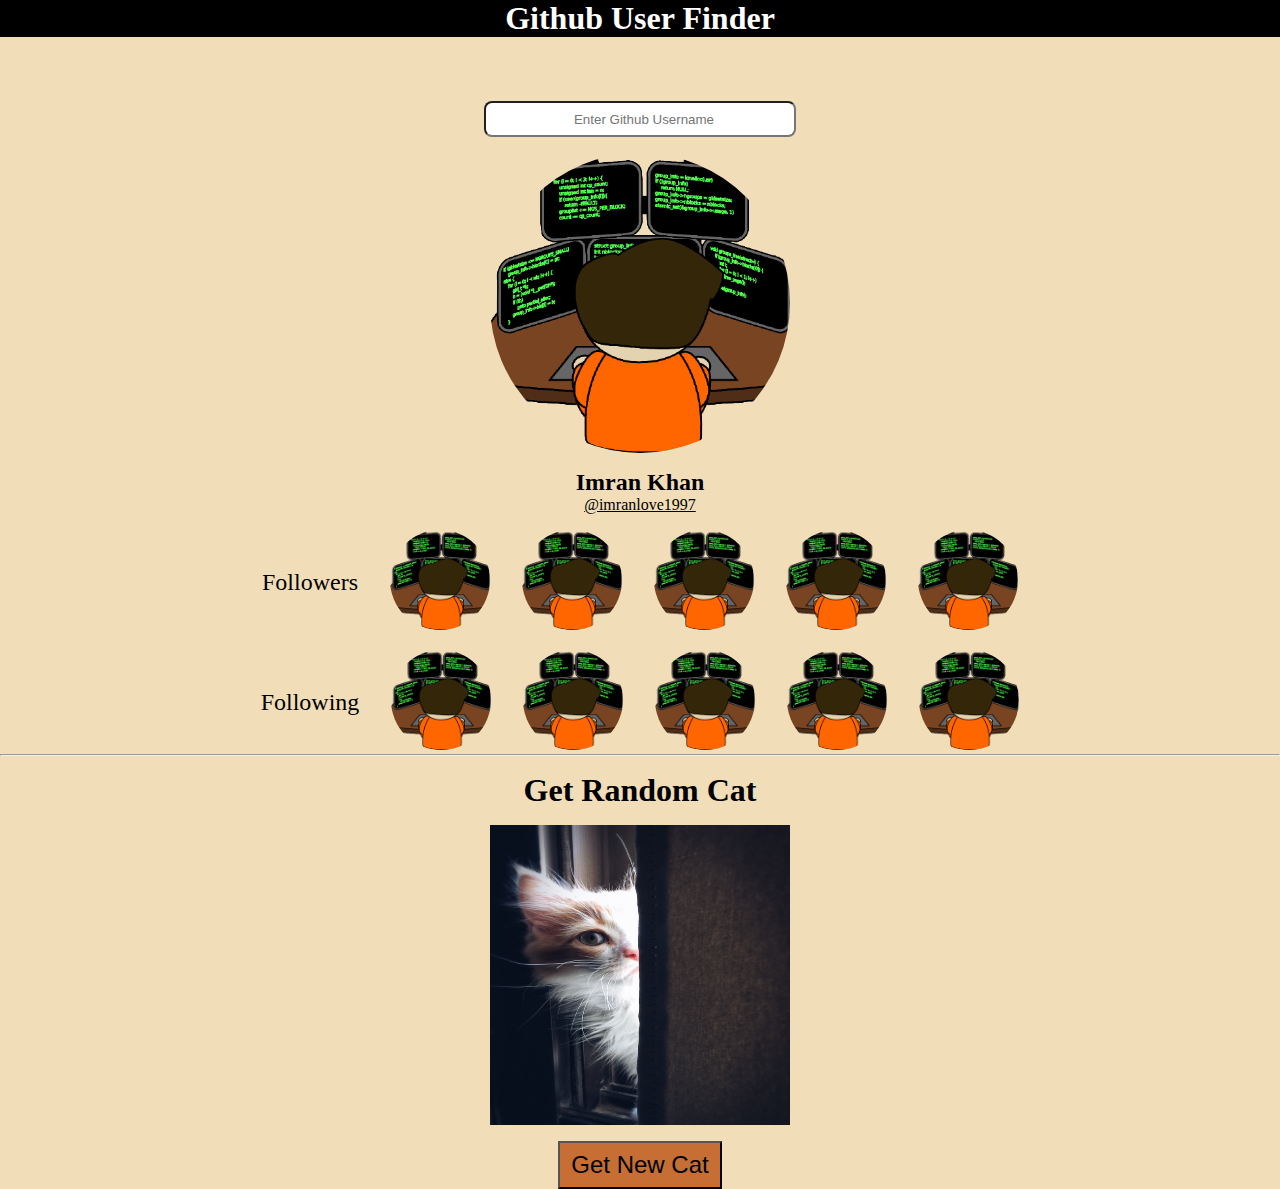
<file: block-BJaajt/code/index.html>
<!DOCTYPE html>
<html lang="en">
<head>
    <meta charset="UTF-8">
    <meta http-equiv="X-UA-Compatible" content="IE=edge">
    <meta name="viewport" content="width=device-width, initial-scale=1.0">
    <title>Fetching Data</title>
    <link rel="stylesheet" href="./style.css">
</head>
<body>
    <h1>Github User Finder</h1>
    <div class="github">
        <div class="center">
            <input type="text" name="username" id="username" placeholder="Enter Github Username">
        </div>
        <img class="user-img" src="./user.png" alt="">
        <h2>Imran Khan</h2>
        <p>@imranlove1997</p>
        <ul class="followerImg container flex">
            <p class="followers">Followers</p>
            <li><img src="./user.png" alt=""></li>
            <li><img src="./user.png" alt=""></li>
            <li><img src="./user.png" alt=""></li>
            <li><img src="./user.png" alt=""></li>
            <li><img src="./user.png" alt=""></li>
        </ul>
        <ul class="followingImg container flex">
            <p class="following">Following</p>
            <li><img src="./user.png" alt=""></li>
            <li><img src="./user.png" alt=""></li>
            <li><img src="./user.png" alt=""></li>
            <li><img src="./user.png" alt=""></li>
            <li><img src="./user.png" alt=""></li>
        </ul>
    </div>
    <hr>
    <div>
        <div class="center">
        <h3>Get Random Cat</h3>
        
            <img class="img-cat" src="./cat-image.jpg" alt="">
    
        <button class="btn">Get New Cat</button>
    </div>
</div>
    <script src="./index.js"></script>
</body>
</html>
</file>
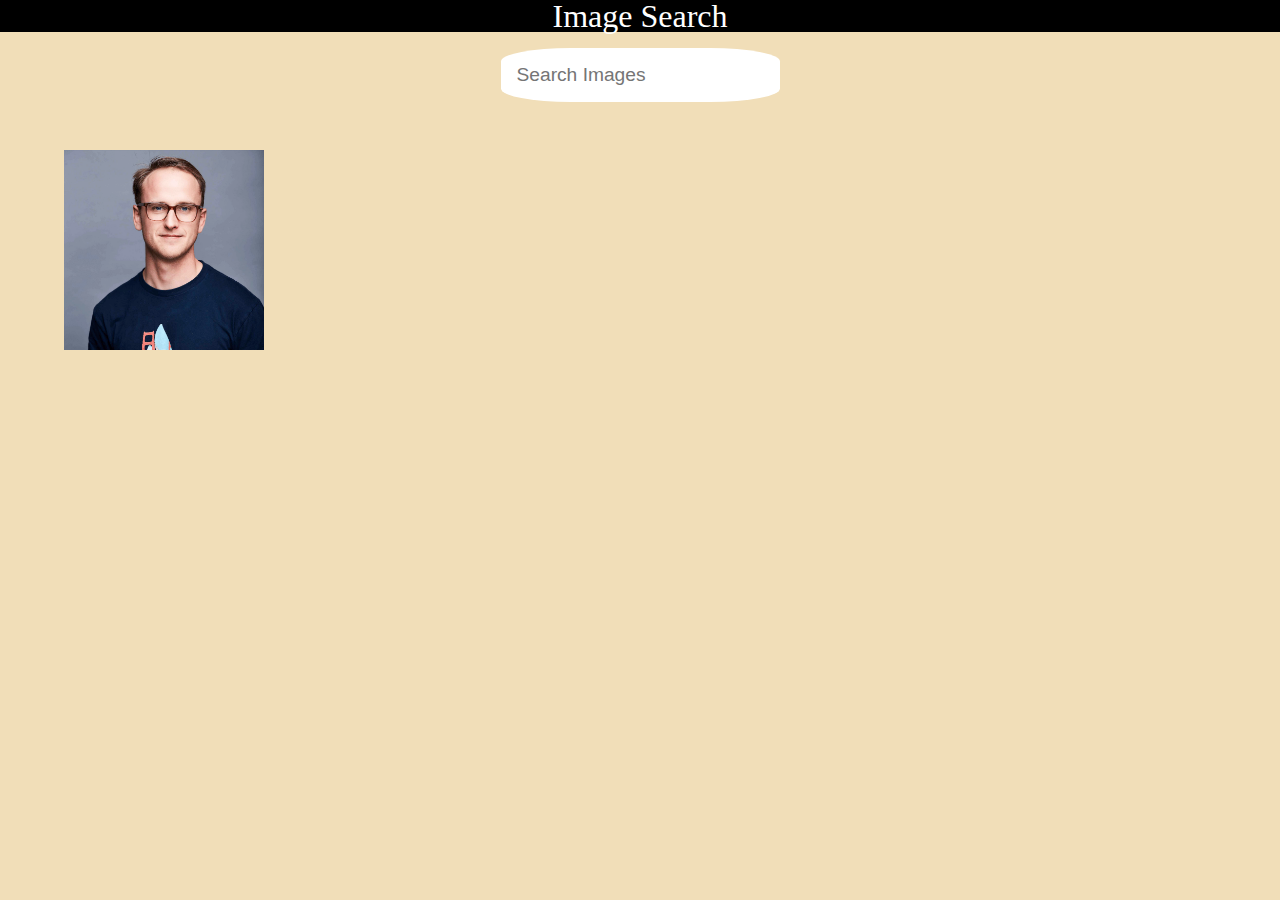
<file: block-BJaaju/code/index.html>
<!DOCTYPE html>
<html lang="en">
<head>
    <meta charset="UTF-8">
    <meta http-equiv="X-UA-Compatible" content="IE=edge">
    <meta name="viewport" content="width=device-width, initial-scale=1.0">
    <title>Image Search</title>
    <link rel="stylesheet" href="./style.css">
</head>
<body>
    <header>
        <h1>Image Search</h1>
    </header>
    <div class="center">
        <input type="search" name="image" id="image" placeholder="Search Images">
    </div>
    <div class="container">
        <div class="display">
            <img src="./user.jpg" alt="">
        </div>
    </div>
    <script src="./index.js"></script>
</body>
</html>
</file>
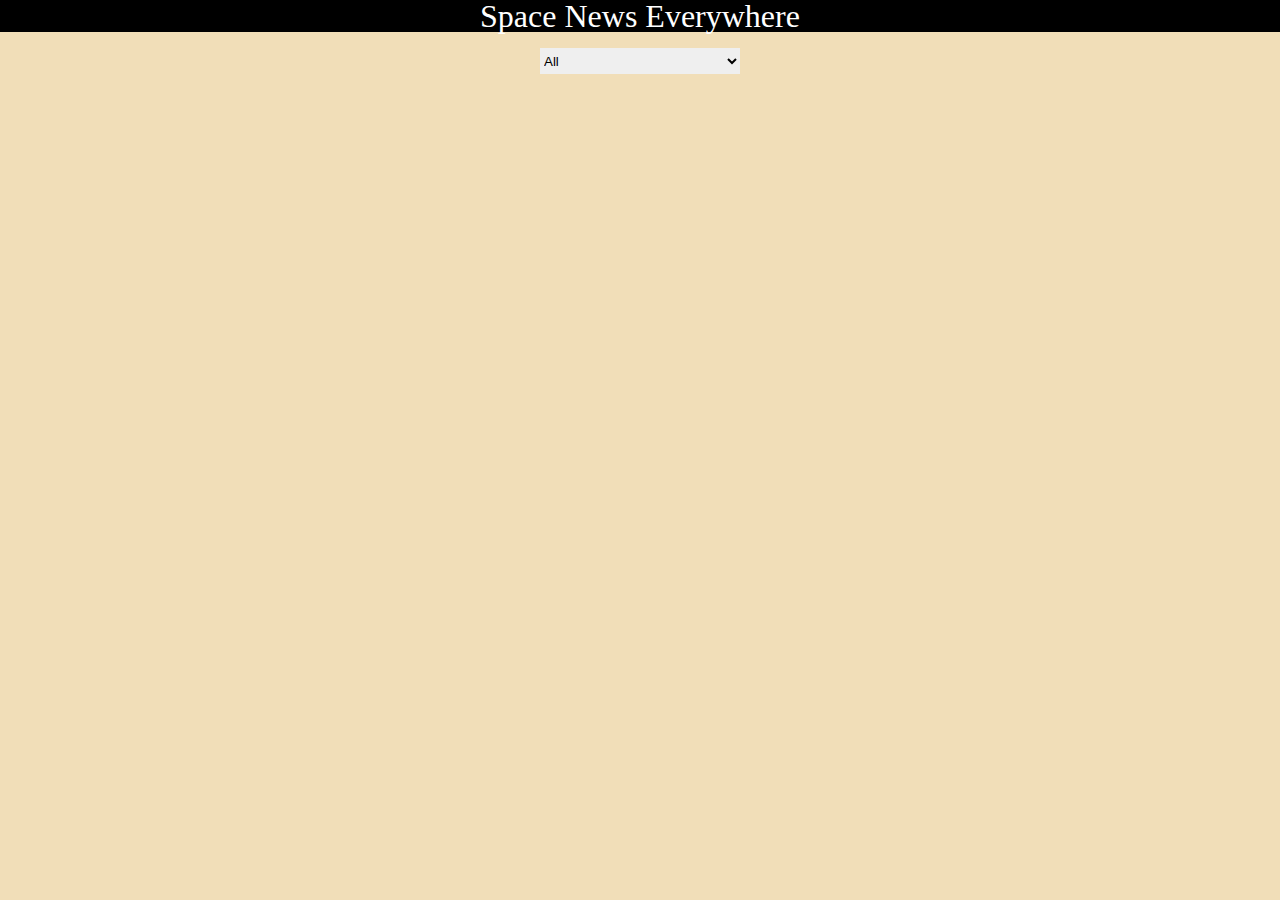
<file: block-BJaajw/code/index.html>
<!DOCTYPE html>
<html lang="en">
<head>
    <meta charset="UTF-8">
    <meta http-equiv="X-UA-Compatible" content="IE=edge">
    <meta name="viewport" content="width=device-width, initial-scale=1.0">
    <title>Error Handling</title>
    <link rel="stylesheet" href="style.css">
</head>
<body>
    <header>
        <h1>Space News Everywhere</h1>
    </header>
        <main>
            <section class="container">
                <div class="flex center">
                    <select name="" id="">
                      <option value="">All</option>
                    </select>
                  </div>
                  <div class="root">
           <!--      <article class="flex">
                    <div class="flex-40">
                <img src="https://images.unsplash.com/photo-1519162584292-56dfc9eb5db4?ixlib=rb-1.2.1&ixid=MnwxMjA3fDB8MHxwaG90by1wYWdlfHx8fGVufDB8fHx8&auto=format&fit=crop&w=1375&q=80" alt="">
            </div>
            <div class="flex-40">          
                    <p class="tag">CrytoCurrency</p>
                    <p class="heading">Lorem ipsum dolor sit amet, consectetur adipisicing elit. Magni repellendus suscipit ducimus tempora ipsa hic inventore saepe accusantium tenetur autem nihil ex soluta incidunt unde provident libero, fugiat optio quam.</p>
                    <button class="btn">Read More</button>
                </div>
                </article> -->
            </div>
            </section>
        </main>
    <script src="index.js"></script>
</body>
</html>
</file>
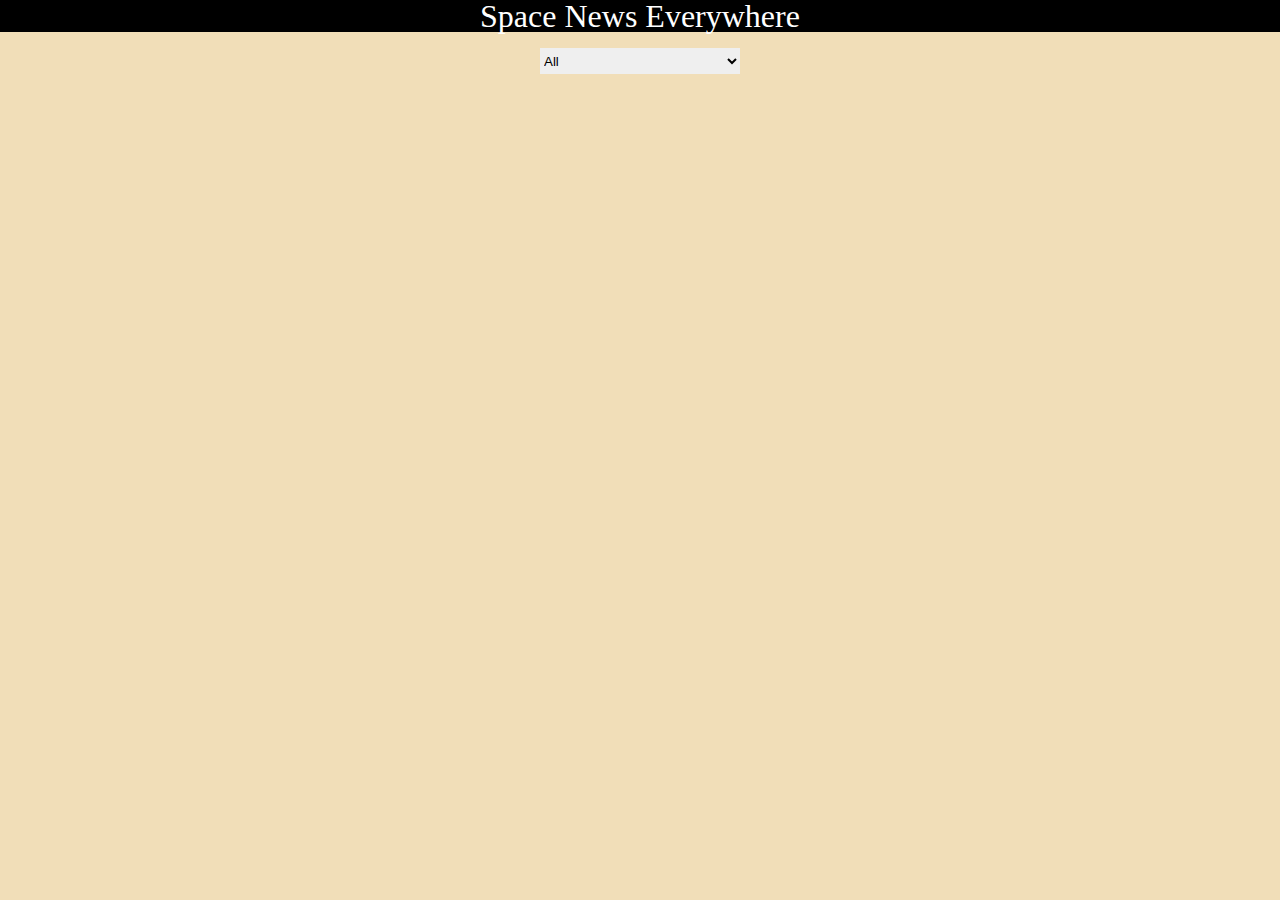
<file: block-BJaake/code/index.html>
<!DOCTYPE html>
<html lang="en">
<head>
    <meta charset="UTF-8">
    <meta http-equiv="X-UA-Compatible" content="IE=edge">
    <meta name="viewport" content="width=device-width, initial-scale=1.0">
    <title>News App</title>
    <link rel="stylesheet" href="style.css">
</head>
<body>
    <header>
        <h1>Space News Everywhere</h1>
    </header>
        <main>
            <section class="container">
                <div class="flex center">
                    <select name="category" id="category">
                      <option value="all">All</option>
                    </select>
                  </div>
                  <div class="root">
                <!-- <article class="flex">
                    <div class="flex-40">
                <img src="https://images.unsplash.com/photo-1519162584292-56dfc9eb5db4?ixlib=rb-1.2.1&ixid=MnwxMjA3fDB8MHxwaG90by1wYWdlfHx8fGVufDB8fHx8&auto=format&fit=crop&w=1375&q=80" alt="">
            </div>
            <div class="flex-40">          
                    <p class="tag">CrytoCurrency</p>
                    <p class="heading">Lorem ipsum dolor sit amet, consectetur adipisicing elit. Magni repellendus suscipit ducimus tempora ipsa hic inventore saepe accusantium tenetur autem nihil ex soluta incidunt unde provident libero, fugiat optio quam.</p>
                    <button class="btn">Read More</button>
                </div>
                </article> -->
            </div>
            </section>
        </main>
    <script src="index.js"></script>
</body>
</html>
</file>
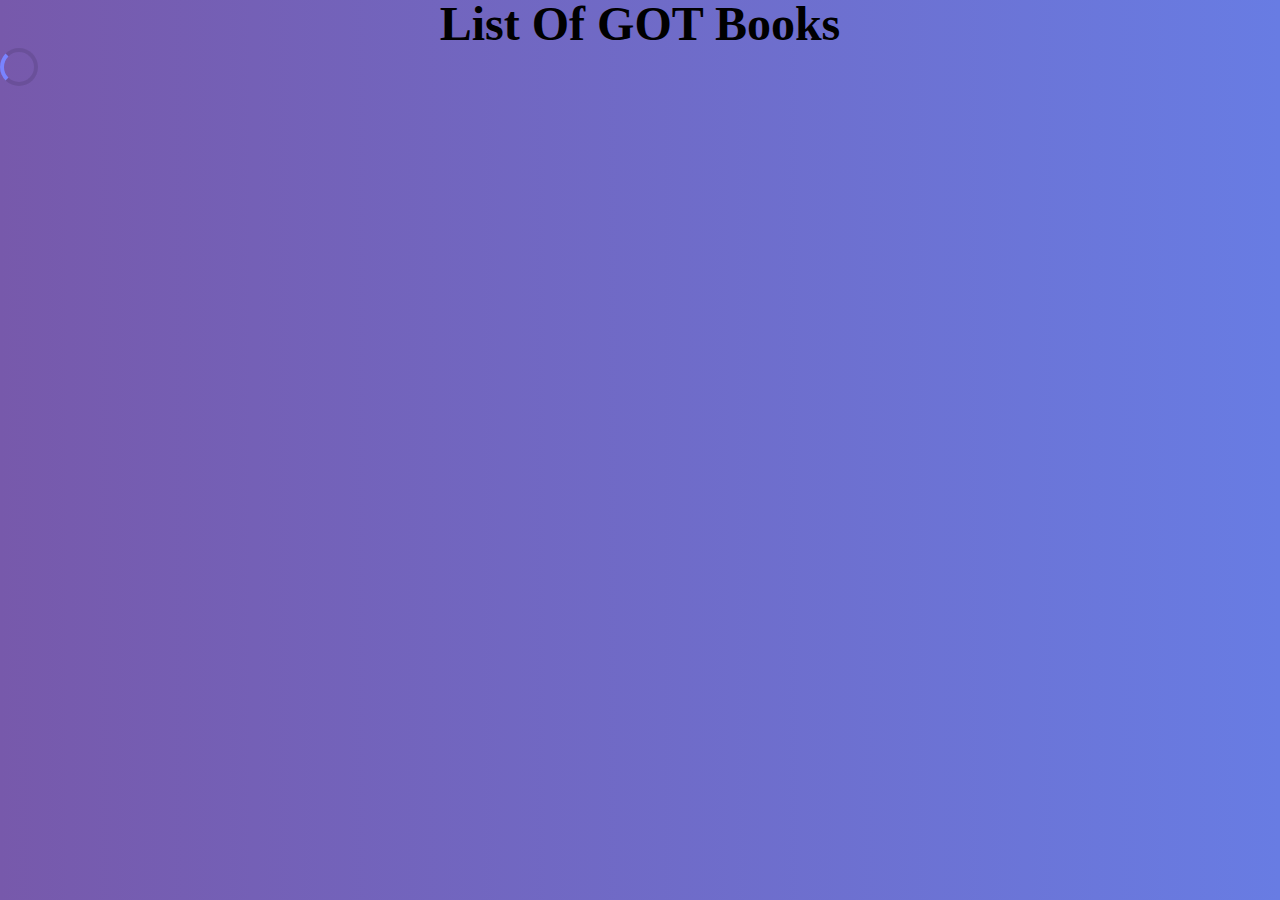
<file: block-BJaakg/code/index.html>
<!DOCTYPE html>
<html lang="en">
  <head>
    <meta charset="UTF-8" />
    <meta http-equiv="X-UA-Compatible" content="IE=edge" />
    <meta name="viewport" content="width=device-width, initial-scale=1.0" />
    <title>GOT App</title>
    <link rel="stylesheet" href="./style.css" />
  </head>
  <body>
    <header class="container"><strong>List Of GOT Books</strong></header>
    <main>
      <section class="main-sec">
        <div class="root flex">
          <!-- <article class="flex-50 card">
            <h2>name</h2>
            <h5>Author</h5>
            <a class="btn" href="#">chars</a>
          </article> -->
        </div>
      </section>
      <section class="sec-sec none">
        <span><a href="#">Close</a></span>
        <div class="root2">
          <!-- <div class="chars">
            <h4>
              Lorem ipsum dolor sit amet consectetur adipisicing elit. Deserunt,
              iste?
            </h4>
          </div> -->
        </div>
      </section>
    </main>
    <script src="./index.js"></script>
  </body>
</html>
</file>
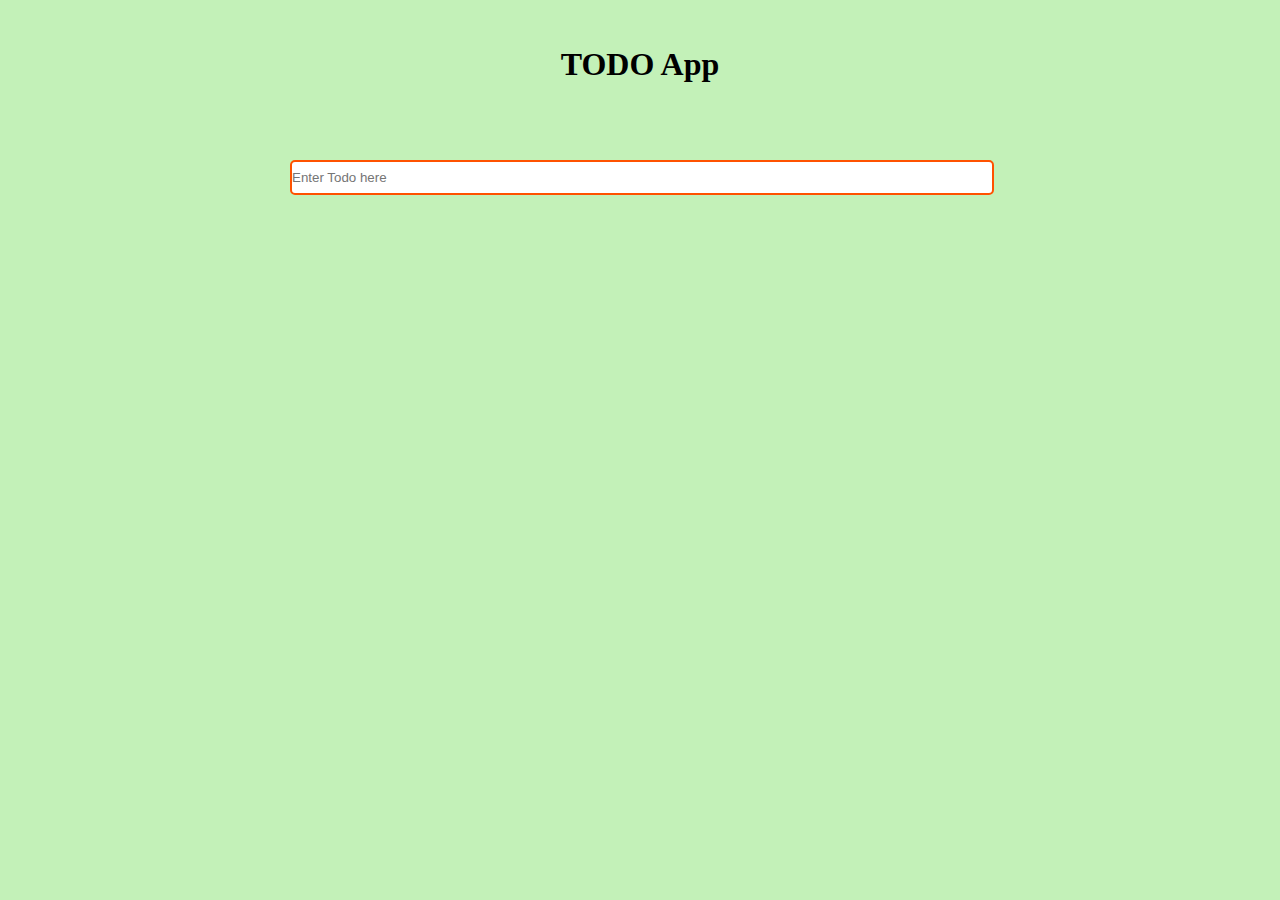
<file: block-BJaakh/code/index.html>
<!DOCTYPE html>
<html lang="en">
  <head>
    <meta charset="UTF-8" />
    <meta name="viewport" content="width=device-width, initial-scale=1.0" />
    <title>TODO Application</title>
    <link rel="stylesheet" href="style.css" />
  </head>
  <body>
    <header><strong>TODO App</strong></header>
    <main>
      <section>
        <div class="main-div">
          <div>
            <input type="text" class="addInput" placeholder="Enter Todo here" />
          </div>
          <div class="root">
            <div class="todo">
              <input type="checkbox" name="todo-check" id="todo-check" />
              <input type="text" class="todo-input" />
              <a href="#">X</a>
            </div>
          </div>
        </div>
      </section>
    </main>
    <script src="./index.js"></script>
  </body>
</html>
</file>
<file: block-BJaajt/code/style.css>
*, *::after, *::before {
    margin: 0;
    padding: 0;
}
body {
    background-color: #F1DEB8;
}
h1 {
    background-color: black;
    color: white;
    margin-bottom: 2rem;
    text-align: center;
}
h2, p {
    text-align: center;
}
p {
    text-decoration: underline;
}
ul li {
    text-align: center;
    list-style-type: none;
}
.container {
    max-width: 1200px;
    margin: 0 auto;
}
.flex {
    display: flex;
    align-items: center;
    justify-content: center;
}
.center {
    text-align: center;
}
.btn {
    background-color: #C66E33;
    color: black;
    padding: 0.5rem 0.7rem;
    outline: 0;
    font-size: 1.5rem;
}
.followers, .following {
    font-size: 1.5rem;
    text-decoration: none;
}
h3 {
    margin: 1rem 0;
    font-size: 2rem;
}
input {
    display: inline-block;
    width: 300px;
    height: 2rem;
    padding-left: 0.5rem;
    margin-top: 2rem;
    text-align: center;
    border-radius: 0.5rem;
}
.user-img {
    width: 300px;
    height: 300px;
    border-radius: 50%;
    display: flex;
    align-items: center;
    justify-content: center;
    margin: 1rem auto;
}
.followerImg, .followingImg {
    margin-top: 1rem;
}
ul li {
    margin-left: 2rem;
}
ul li img {
    width: 100px;
    height: 100px;
    border-radius: 50%;
}
.img-cat {
    width: 300px;
    height: 300px;
    display: flex;
    align-items: center;
    justify-content: center;
    margin: 1rem auto;
}
</file>
<file: block-BJaaju/code/style.css>
/* http://meyerweb.com/eric/tools/css/reset/ 
   v2.0 | 20110126
   License: none (public domain)
*/

html, body, div, span, applet, object, iframe,
h1, h2, h3, h4, h5, h6, p, blockquote, pre,
a, abbr, acronym, address, big, cite, code,
del, dfn, em, img, ins, kbd, q, s, samp,
small, strike, strong, sub, sup, tt, var,
b, u, i, center,
dl, dt, dd, ol, ul, li,
fieldset, form, label, legend,
table, caption, tbody, tfoot, thead, tr, th, td,
article, aside, canvas, details, embed, 
figure, figcaption, footer, header, hgroup, 
menu, nav, output, ruby, section, summary,
time, mark, audio, video {
    margin: 0;
    padding: 0;
    border: 0;
    font-size: 100%;
    font: inherit;
    vertical-align: baseline;
}
/* HTML5 display-role reset for older browsers */
article, aside, details, figcaption, figure, 
footer, header, hgroup, menu, nav, section {
    display: block;
}
body {
    line-height: 1;
}
ol, ul {
    list-style: none;
}
blockquote, q {
    quotes: none;
}
blockquote:before, blockquote:after,
q:before, q:after {
    content: '';
    content: none;
}
table {
    border-collapse: collapse;
    border-spacing: 0;
}

*, *::after, *::before {
    margin: 0;
    padding: 0;
    box-sizing: border-box;
}
html {
    font-size: 16px;
}
body {
    background-color: #F1DEB8;
}
header {
    background-color: black;
    color: white;
    text-align: center;
    font-size: 2rem;;
}
.container {
    max-width: 1200px;
    margin: 0 auto;
    padding: 1rem 0;
}
.center {
    text-align:  center;
}
input {
    border: 0;
    border-radius: 25%;
    font-size: 1.2rem;
    margin: 1rem 0;
    padding: 1rem;
}
input:hover {
    border: 1px solid;
    border-color: red;
}
img {
    width: 200px;
    height: 200px;
    margin: 1rem 1.5rem;
}
</file>
<file: block-BJaajw/code/style.css>
/* http://meyerweb.com/eric/tools/css/reset/ 
   v2.0 | 20110126
   License: none (public domain)
*/

html, body, div, span, applet, object, iframe,
h1, h2, h3, h4, h5, h6, p, blockquote, pre,
a, abbr, acronym, address, big, cite, code,
del, dfn, em, img, ins, kbd, q, s, samp,
small, strike, strong, sub, sup, tt, var,
b, u, i, center,
dl, dt, dd, ol, ul, li,
fieldset, form, label, legend,
table, caption, tbody, tfoot, thead, tr, th, td,
article, aside, canvas, details, embed, 
figure, figcaption, footer, header, hgroup, 
menu, nav, output, ruby, section, summary,
time, mark, audio, video {
    margin: 0;
    padding: 0;
    border: 0;
    font-size: 100%;
    font: inherit;
    vertical-align: baseline;
}
/* HTML5 display-role reset for older browsers */
article, aside, details, figcaption, figure, 
footer, header, hgroup, menu, nav, section {
    display: block;
}
body {
    line-height: 1;
}
ol, ul {
    list-style: none;
}
blockquote, q {
    quotes: none;
}
blockquote:before, blockquote:after,
q:before, q:after {
    content: '';
    content: none;
}
table {
    border-collapse: collapse;
    border-spacing: 0;
}
body {
    background-color: #F1DEB8;
}
.container {
    max-width: 700px;
    margin: 1rem auto;
}
.flex {
    display: flex;
    justify-content: space-between;
    align-items: center;
}
.center {
    justify-content: center;
}
.flex-40 {
    flex: 0 1 50%;
}
.tag {
    font-size: 1rem;
    background-color: #367E7F;
    color: white;
    border-radius: 15%;
    text-align: center;
    width: 110px;
    margin: 0.5rem 1rem;
}
.btn {
    background-color: black;
    color: white;
    border: 0;
    padding: 0.5rem 0.3rem;
    margin: 0.5rem 1rem;
    float: right;
}
.heading {
    font-weight: bolder;
    font-size: 1rem;
    margin: 0.5rem 1rem;
}
.root {
    margin: 1rem 0;
}
img {
    width: 100%;
    height: 10rem;
}
header {
    background-color: black;
    color: white;
    text-align: center;
    font-size: 2rem;
}
select {
    width: 200px;
    height: 26px;
    border: 0;
}
</file>
<file: block-BJaake/code/style.css>
/* http://meyerweb.com/eric/tools/css/reset/ 
   v2.0 | 20110126
   License: none (public domain)
*/

html, body, div, span, applet, object, iframe,
h1, h2, h3, h4, h5, h6, p, blockquote, pre,
a, abbr, acronym, address, big, cite, code,
del, dfn, em, img, ins, kbd, q, s, samp,
small, strike, strong, sub, sup, tt, var,
b, u, i, center,
dl, dt, dd, ol, ul, li,
fieldset, form, label, legend,
table, caption, tbody, tfoot, thead, tr, th, td,
article, aside, canvas, details, embed, 
figure, figcaption, footer, header, hgroup, 
menu, nav, output, ruby, section, summary,
time, mark, audio, video {
    margin: 0;
    padding: 0;
    border: 0;
    font-size: 100%;
    font: inherit;
    vertical-align: baseline;
}
/* HTML5 display-role reset for older browsers */
article, aside, details, figcaption, figure, 
footer, header, hgroup, menu, nav, section {
    display: block;
}
body {
    line-height: 1;
}
ol, ul {
    list-style: none;
}
blockquote, q {
    quotes: none;
}
blockquote:before, blockquote:after,
q:before, q:after {
    content: '';
    content: none;
}
table {
    border-collapse: collapse;
    border-spacing: 0;
}
body {
    background-color: #F1DEB8;
}
.container {
    max-width: 700px;
    margin: 1rem auto;
}
.flex {
    display: flex;
    justify-content: space-between;
    align-items: center;
}
.center {
    justify-content: center;
}
.flex-40 {
    flex: 0 1 50%;
}
.tag {
    font-size: 1rem;
    background-color: #367E7F;
    color: white;
    border-radius: 15%;
    text-align: center;
    width: 110px;
    margin: 0.5rem 1rem;
}
.btn {
    background-color: black;
    color: white;
    border: 0;
    padding: 0.5rem 0.3rem;
    margin: 0.5rem 1rem;
    float: right;
}
.heading {
    font-weight: bolder;
    font-size: 1rem;
    margin: 0.5rem 1rem;
}
img {
    width: 100%;
    height: 10rem;
}
header {
    background-color: black;
    color: white;
    text-align: center;
    font-size: 2rem;
}
select {
    width: 200px;
    height: 26px;
    border: 0;
}
</file>
<file: block-BJaakg/code/style.css>
/* http://meyerweb.com/eric/tools/css/reset/ 
   v2.0 | 20110126
   License: none (public domain)
*/

html,
body,
div,
span,
applet,
object,
iframe,
h1,
h2,
h3,
h4,
h5,
h6,
p,
blockquote,
pre,
a,
abbr,
acronym,
address,
big,
cite,
code,
del,
dfn,
em,
img,
ins,
kbd,
q,
s,
samp,
small,
strike,
strong,
sub,
sup,
tt,
var,
b,
u,
i,
center,
dl,
dt,
dd,
ol,
ul,
li,
fieldset,
form,
label,
legend,
table,
caption,
tbody,
tfoot,
thead,
tr,
th,
td,
article,
aside,
canvas,
details,
embed,
figure,
figcaption,
footer,
header,
hgroup,
menu,
nav,
output,
ruby,
section,
summary,
time,
mark,
audio,
video {
  margin: 0;
  padding: 0;
  border: 0;
  font-size: 100%;
  font: inherit;
  vertical-align: baseline;
}
/* HTML5 display-role reset for older browsers */
article,
aside,
details,
figcaption,
figure,
footer,
header,
hgroup,
menu,
nav,
section {
  display: block;
}
body {
  line-height: 1;
}
ol,
ul {
  list-style: none;
}
blockquote,
q {
  quotes: none;
}
blockquote:before,
blockquote:after,
q:before,
q:after {
  content: '';
  content: none;
}
table {
  border-collapse: collapse;
  border-spacing: 0;
}
/* 
our css */
.none {
  display: none;
}
body {
  font-size: 20px;
  background: linear-gradient(to right, #7759ab, #687ce3);
}
.container {
  max-width: 800px;
  margin: 0 auto;
}
.root {
}
header {
  text-align: center;
}
.flex {
  display: flex;
  flex-wrap: wrap;
}
.flex-50 {
  flex: 0 1 46%;
}
strong {
  font-size: 3rem;
  font-weight: 800;
}
.btn {
  text-decoration: none;
  color: white;
  background-color: black;
  padding: 0.5rem 1rem;
  display: inline-block;
}
h2 {
  font-size: 2.2rem;
}
h5 {
  font-size: 2rem;
  margin: 1rem 0;
}
.card {
  background-color: white;
  padding: 1rem;
  text-align: center;
  border: 2px dashed red;
}
.sec-sec {
  background-color: #3b898a;
  min-height: 100vh;
  max-width: 70%;
  margin: 0 auto;
  padding: 1rem;
}
span {
  display: flex;
  justify-content: flex-end;
}
.sec-sec a {
  text-decoration: none;
  color: white;
  font-size: 2rem;
  font-weight: 600;
}
.sec-sec a:hover {
    color: black;
}
.root2 {
  margin-top: 2rem;
}
.chars {
  border: 1px solid white;
  padding: 1rem;
}
@keyframes donut-spin {
  0% {
    transform: rotate(0deg);
  }
  100% {
    transform: rotate(360deg);
  }
}

.donut {
  display: inline-block;
  border: 4px solid rgba(0, 0, 0, 0.1);
  border-left-color: #7983ff;
  border-radius: 50%;
  width: 30px;
  height: 30px;
  animation: donut-spin 1.2s linear infinite;
}
</file>
<file: block-BJaakh/code/style.css>
/* http://meyerweb.com/eric/tools/css/reset/ 
   v2.0 | 20110126
   License: none (public domain)
*/

html,
body,
div,
span,
applet,
object,
iframe,
h1,
h2,
h3,
h4,
h5,
h6,
p,
blockquote,
pre,
a,
abbr,
acronym,
address,
big,
cite,
code,
del,
dfn,
em,
img,
ins,
kbd,
q,
s,
samp,
small,
strike,
strong,
sub,
sup,
tt,
var,
b,
u,
i,
center,
dl,
dt,
dd,
ol,
ul,
li,
fieldset,
form,
label,
legend,
table,
caption,
tbody,
tfoot,
thead,
tr,
th,
td,
article,
aside,
canvas,
details,
embed,
figure,
figcaption,
footer,
header,
hgroup,
menu,
nav,
output,
ruby,
section,
summary,
time,
mark,
audio,
video {
  margin: 0;
  padding: 0;
  border: 0;
  font-size: 100%;
  font: inherit;
  vertical-align: baseline;
}
/* HTML5 display-role reset for older browsers */
article,
aside,
details,
figcaption,
figure,
footer,
header,
hgroup,
menu,
nav,
section {
  display: block;
}
body {
  line-height: 1;
}
ol,
ul {
  list-style: none;
}
blockquote,
q {
  quotes: none;
}
blockquote:before,
blockquote:after,
q:before,
q:after {
  content: '';
  content: none;
}
table {
  border-collapse: collapse;
  border-spacing: 0;
}

body {
  background-color: #c3f1b8;
}
header {
  text-align: center;
  padding: 3rem 0;
}
strong {
  font-size: 2rem;
  font-weight: 800;
}
.main-div {
  max-width: 700px;
  margin: 0 auto;
  padding: 2rem 1rem;
}
.addInput {
  border: 2px solid #ff5200;
  padding: 0.5rem 0;
  width: 100%;
  border-radius: 5px;
}
a {
    text-decoration: none;
    color: red;
}
a:hover {
    color: black;
    text-decoration: underline;
}
.todo {
  margin: 1rem 0;
  border-bottom: 1px dashed black;
}
.todo-input {
  width: 80%;
  padding: 0.5rem 0;
  border: none;
  outline: none;
}
.todo-check:checked + .todo-input {
    text-decoration: line-through
  }
</file>
